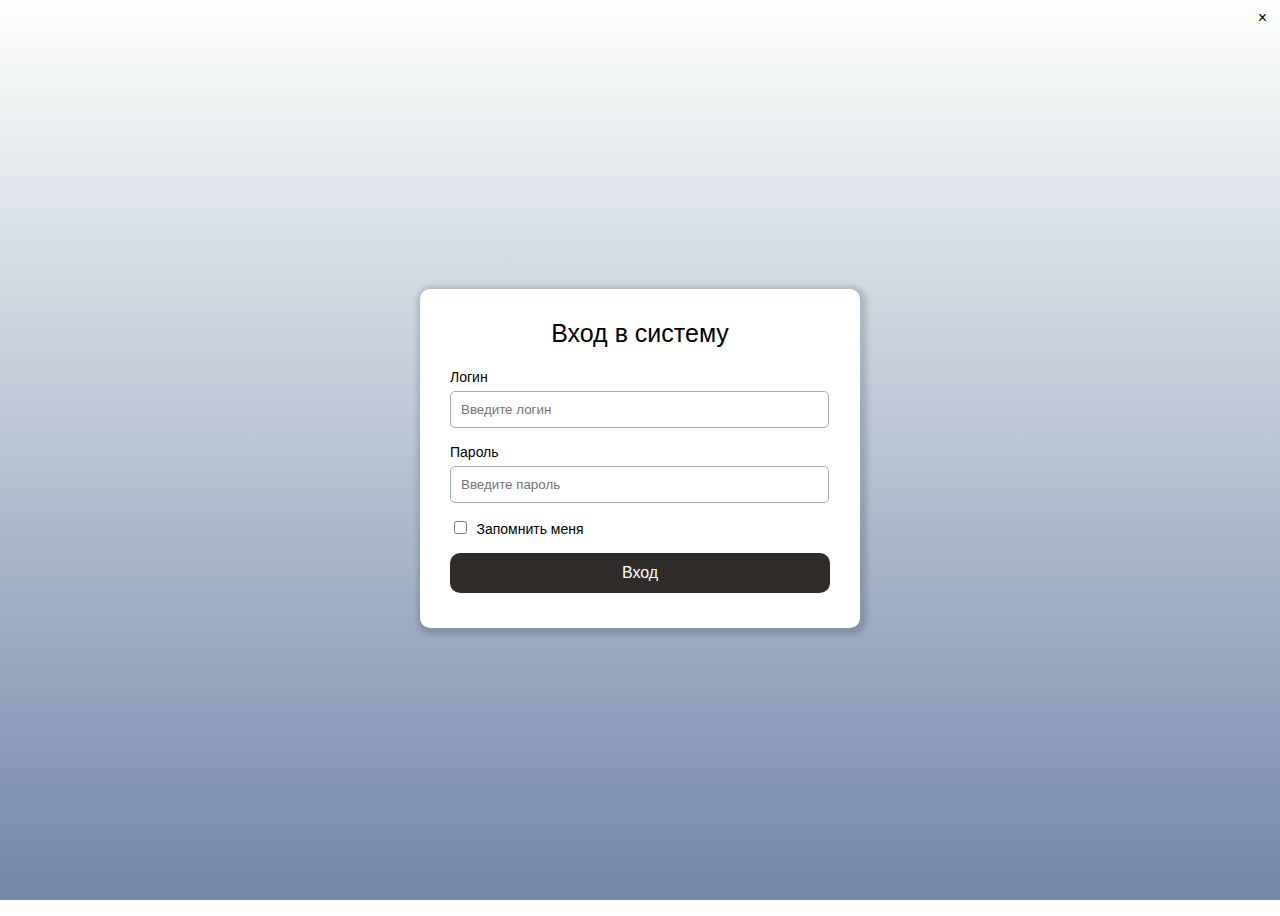
<file: src/validation.html>
<!DOCTYPE html>
<html lang="en">
<head>
  <meta charset="UTF-8">
  <meta http-equiv="X-UA-Compatible" content="IE=edge">
  <meta name="viewport" content="width=device-width, initial-scale=1.0">
  <link type="text/css" rel="stylesheet" href="css/style-popup.css">
  <title>Вход в систему</title>
</head>
<body>
  <div class="popup">
      <div class="close-btn">&times;</div>
      <form id="login-form" action="pages/main.html">
          <p>Вход в систему</p>
          <div class="form-element">
              <label for="email">Логин</label>
              <input type="text" id="login" name="login" placeholder="Введите логин">
          </div>
          <div class="form-element">
              <label for="password">Пароль</label>
              <input type="password" id="password" name="password" placeholder="Введите пароль">
          </div>
          <div class="form-element">
              <input type="checkbox" id="remember-me">
              <label for="remember-me">Запомнить меня</label>
          </div>
          <div class="form-element">
              <button type="submit">Вход</button>
          </div>
      </form>
  </div>
</body>
<script type="text/javascript" src="javascript/libs/jquery-3.7.0.min.js"></script>
<script type="text/javascript" src="javascript/libs/popper.min.js"></script>
<script type="text/javascript" src="javascript/libs/bootstrap.min.js"></script>

<script type="module" src="javascript/sign/signin.js"></script>
</html>
</file>
<file: src/css/style-popup.css>
body{
  background: linear-gradient(#FDFFFC, #7387AB);
  background-attachment: fixed;
  min-height: 100vh;
  display: flex;
  justify-content: center;
  align-items: center;
  font-family: sans-serif;
  padding: 0 10vw;
}

.popup{
  width: 380px;
  padding: 20px 30px;
  background-color: white;
  box-shadow: 2px 2px 5px 5px rgba(0, 0, 0, 0.15);
  border-radius: 10px;
}

.popup .close-btn{
  position: absolute;
  top: 10px;
  right: 10px;
  height: 15px;
  width: 15px;
  background-color: white;
  color: black;
  text-align: center;
  line-height: 15px;
  border-radius: 15px;
  cursor: pointer;
}

.popup form p{
  text-align: center;
  color: black;
  font-size: 25px;
  margin: 10px 0px 20px;
}

.popup form .form-element{
  margin: 15px 0px;
}

.popup form .form-element label{
  font-size: 14px;
  color: black;
}

.popup form .form-element input[type="text"],
.popup form .form-element input[type="password"] {
  margin-top: 5px;
  display: block;
  width: 94%;
  padding: 10px;
  outline: none;
  border: 1px solid #aaa;
  border-radius: 5px;
}

.popup form .form-element input[type="checkbox"]{
  margin-right: 5px;
}

.popup form .form-element button{
  width: 100%;
  height: 40px;
  border: none;
  outline: none;
  font-size: 16px;
  background-color: #2F2C29;
  color: white;
  border-radius: 10px;
  cursor: pointer;
}

.reg a{
  text-align: center;
  color: black;
}
</file>
